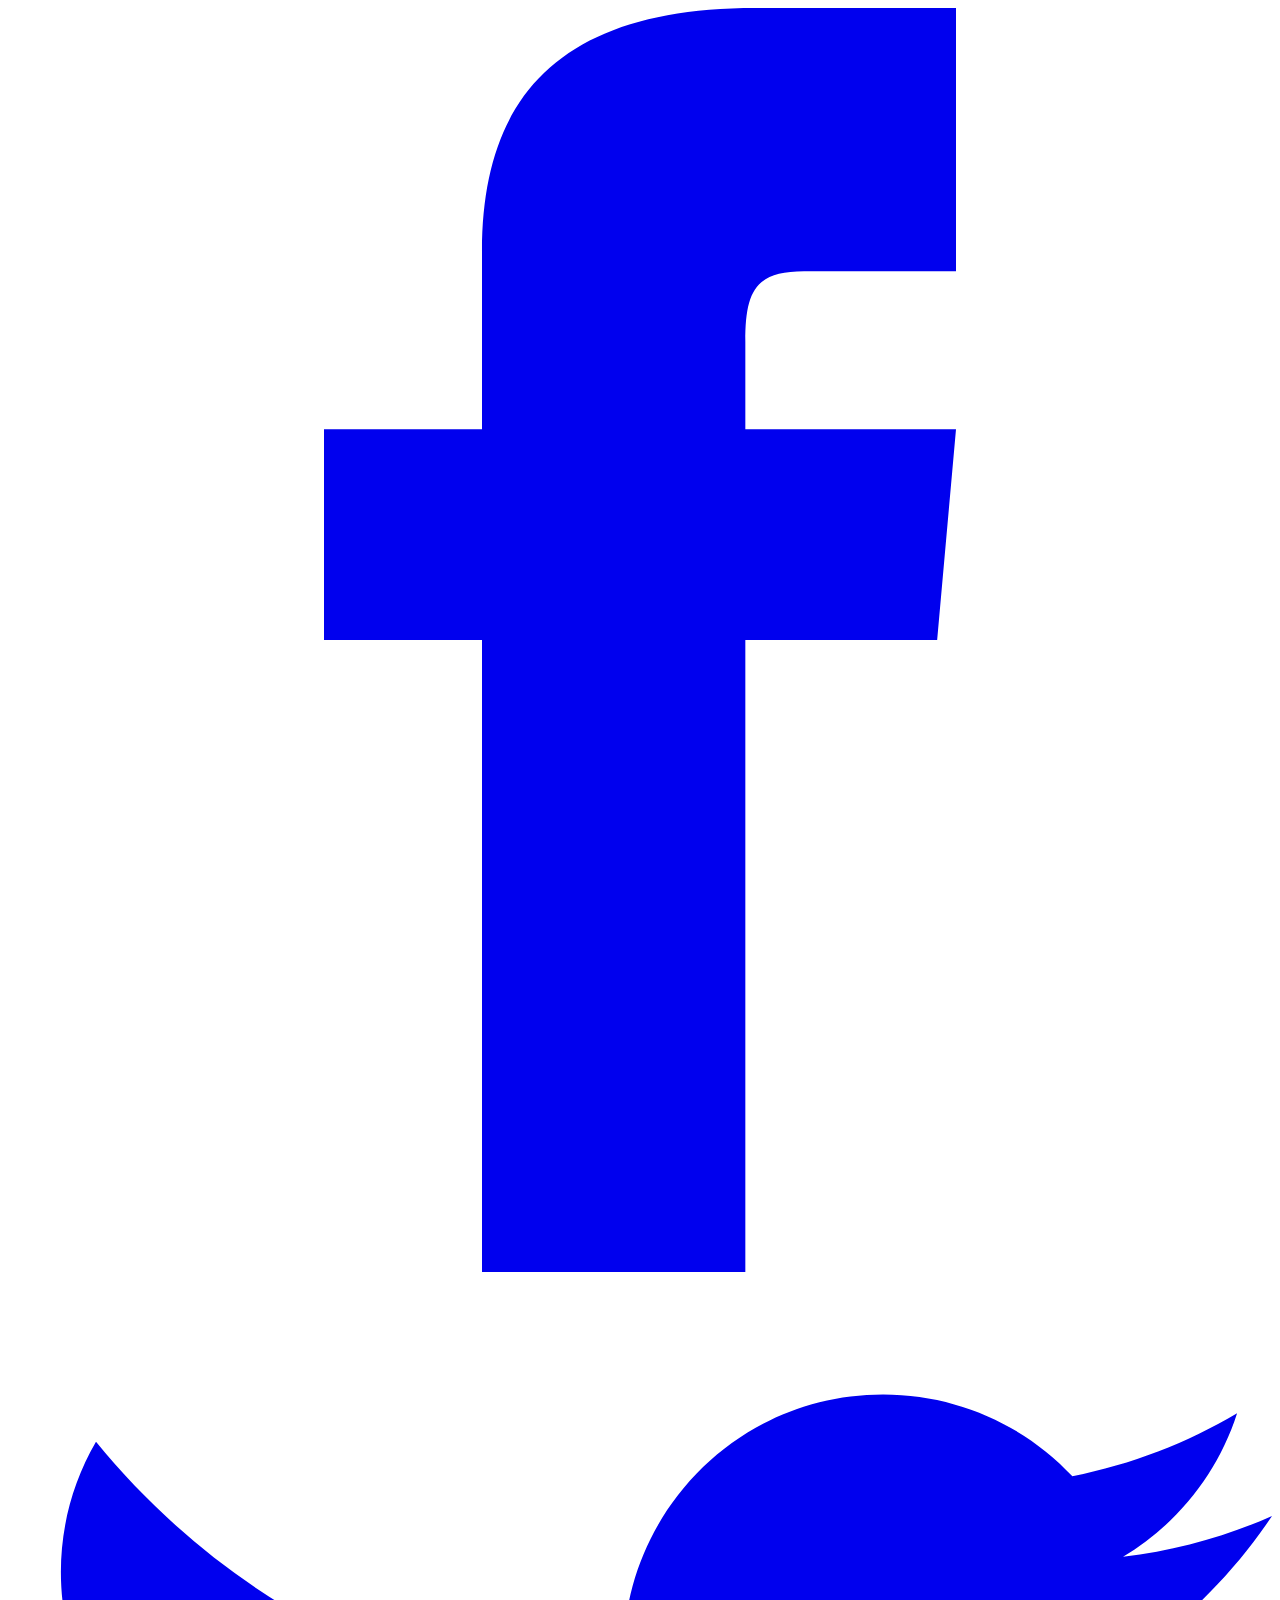
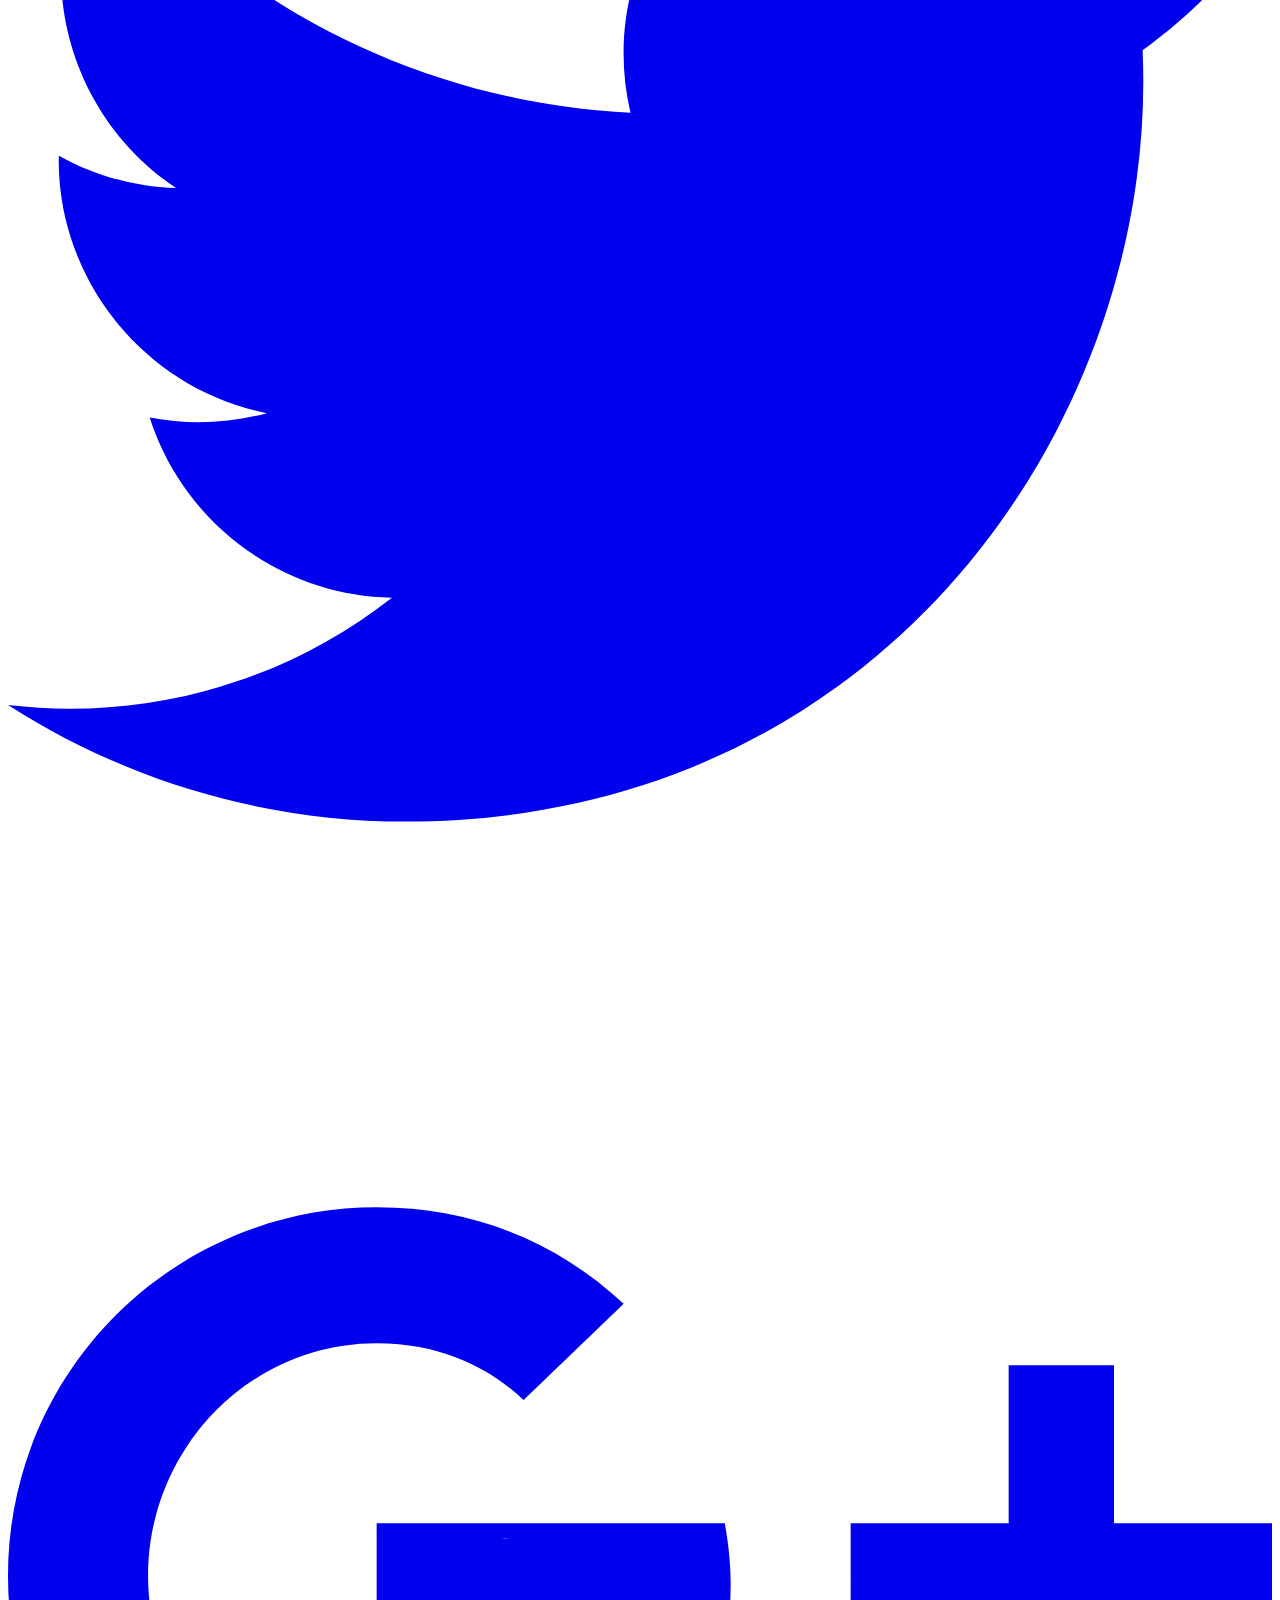
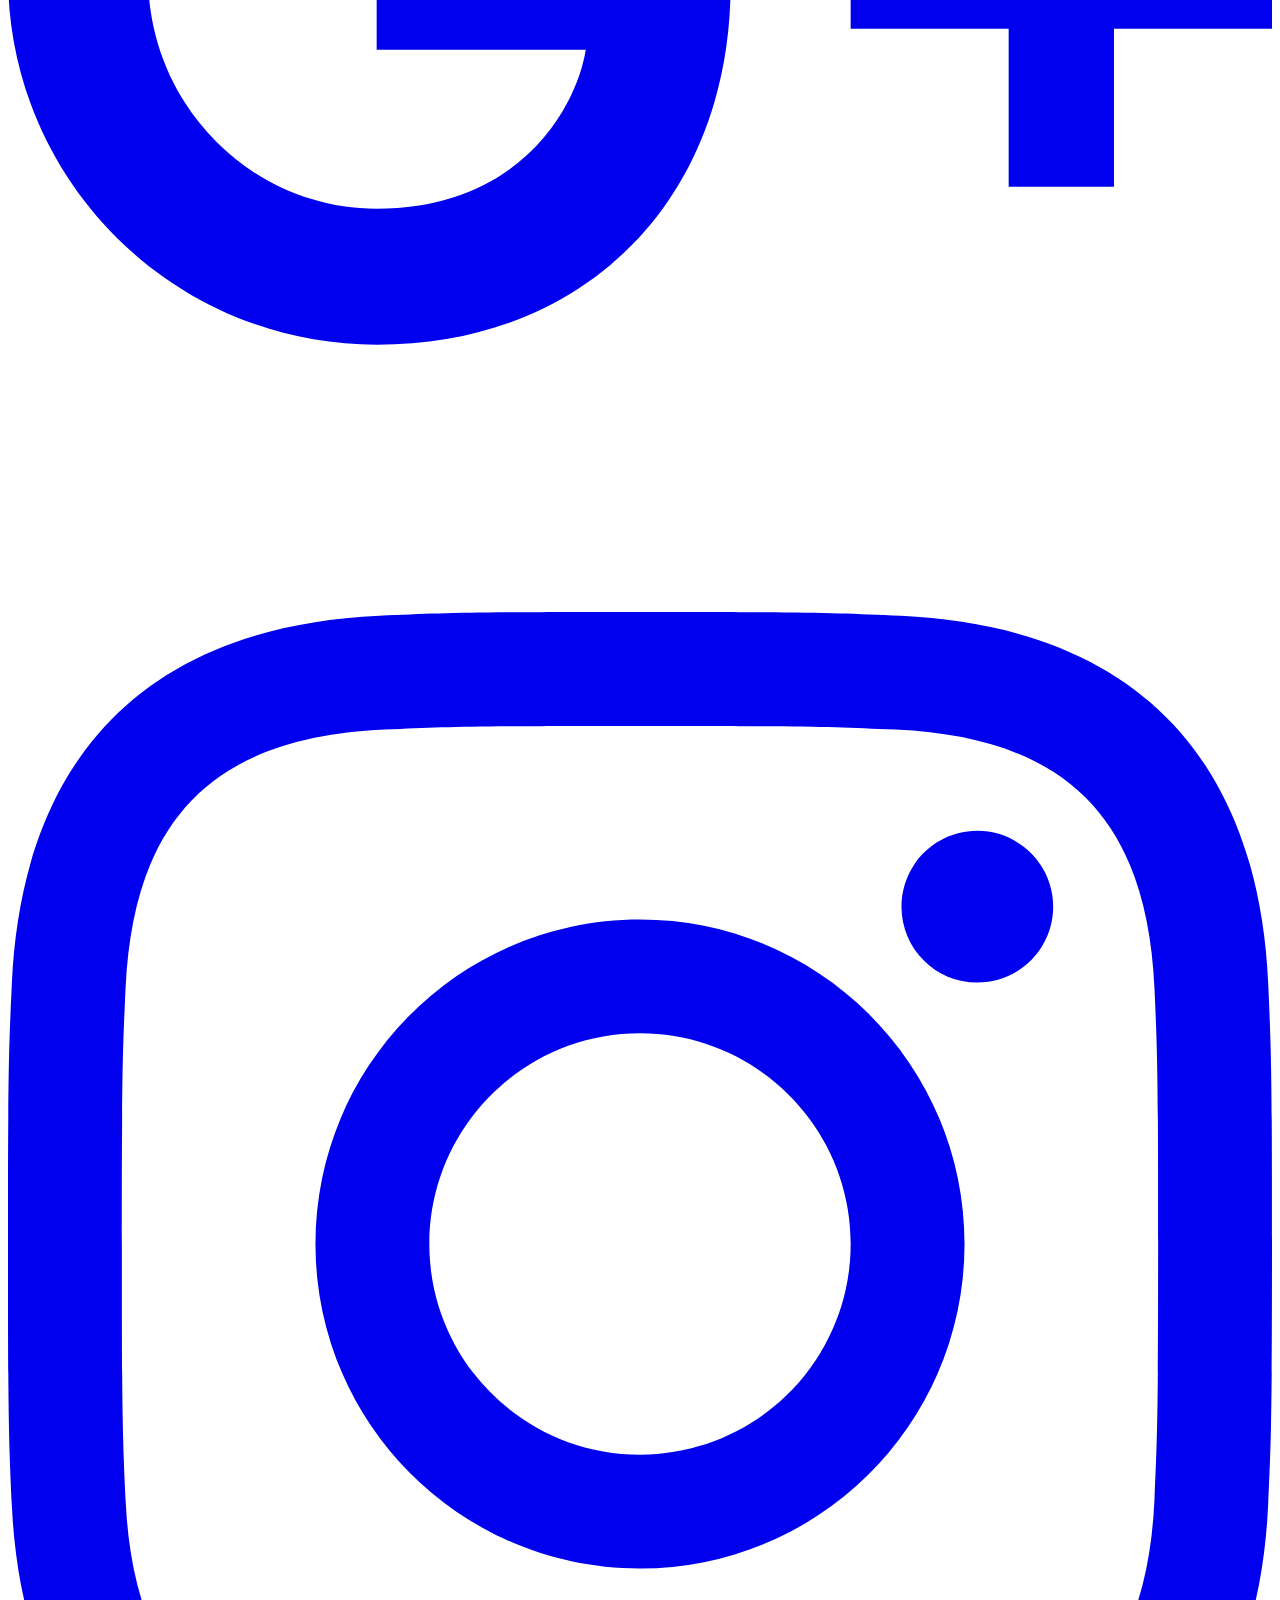
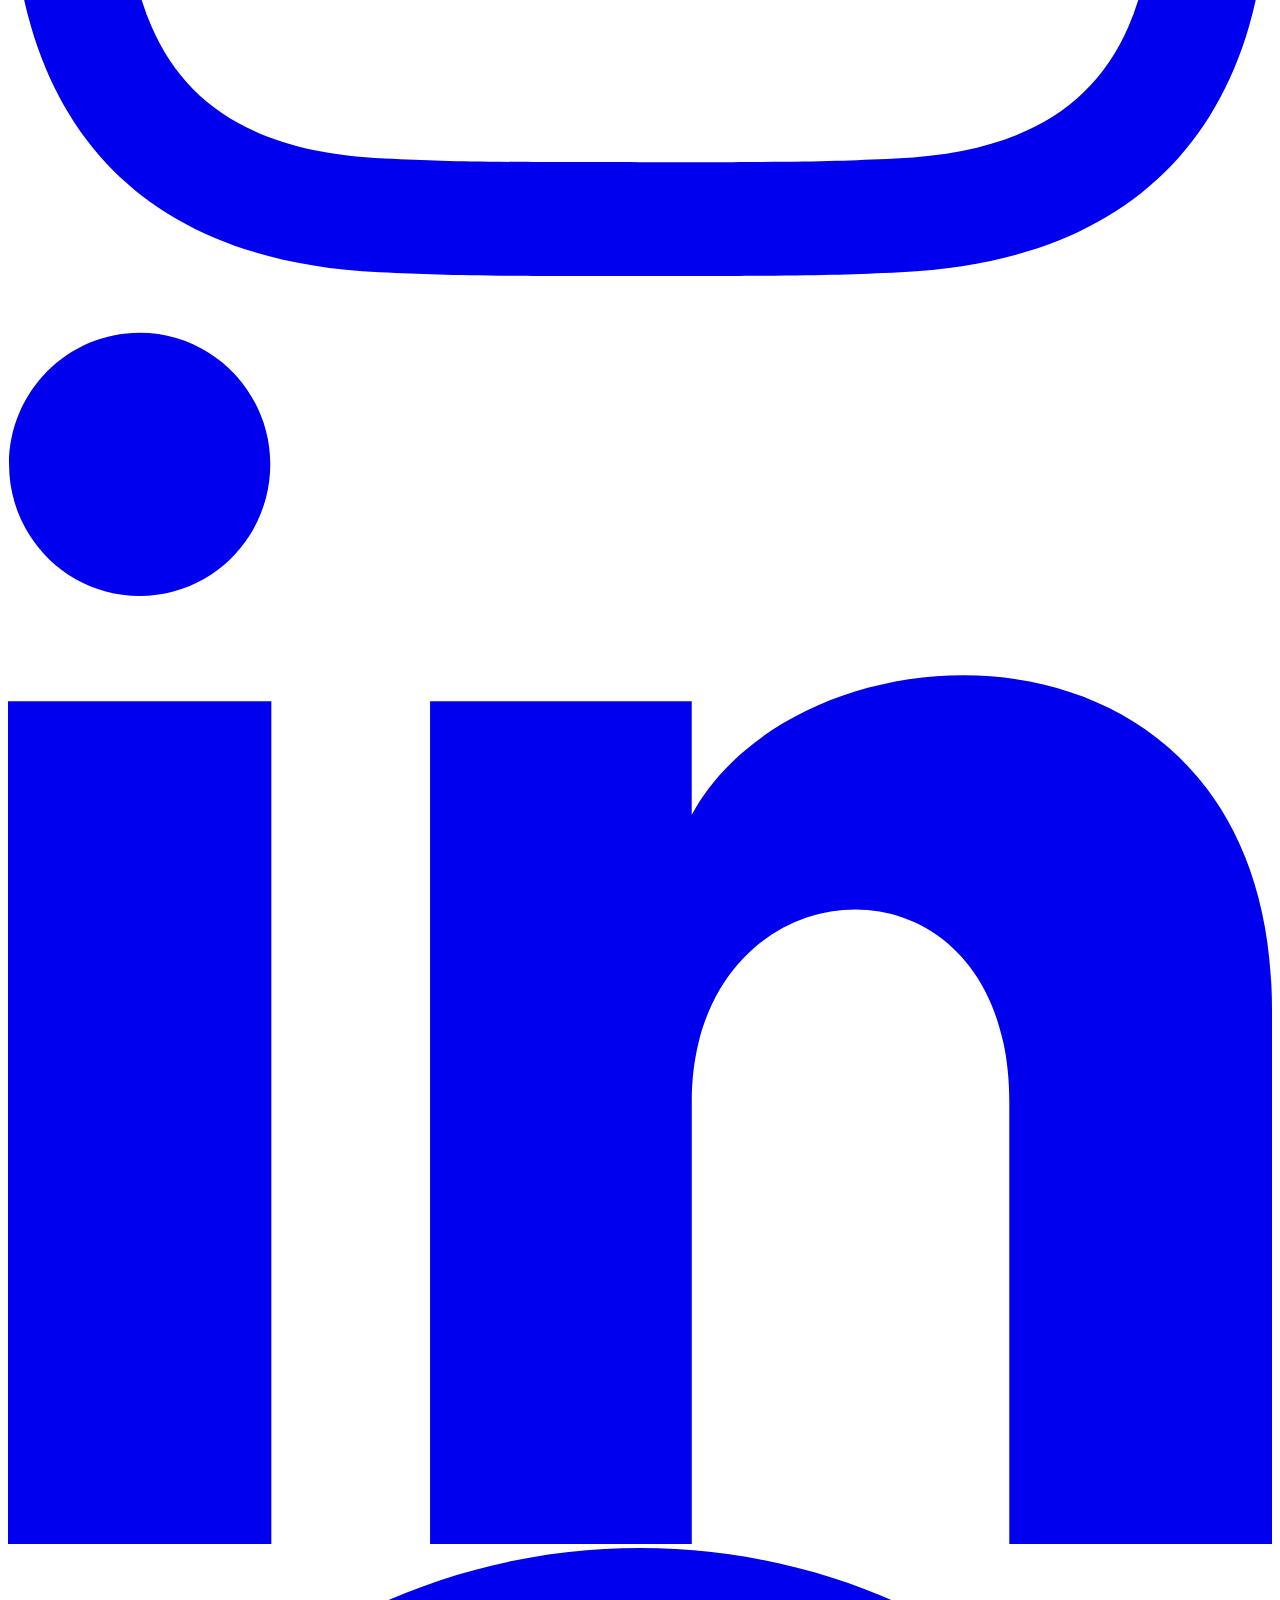
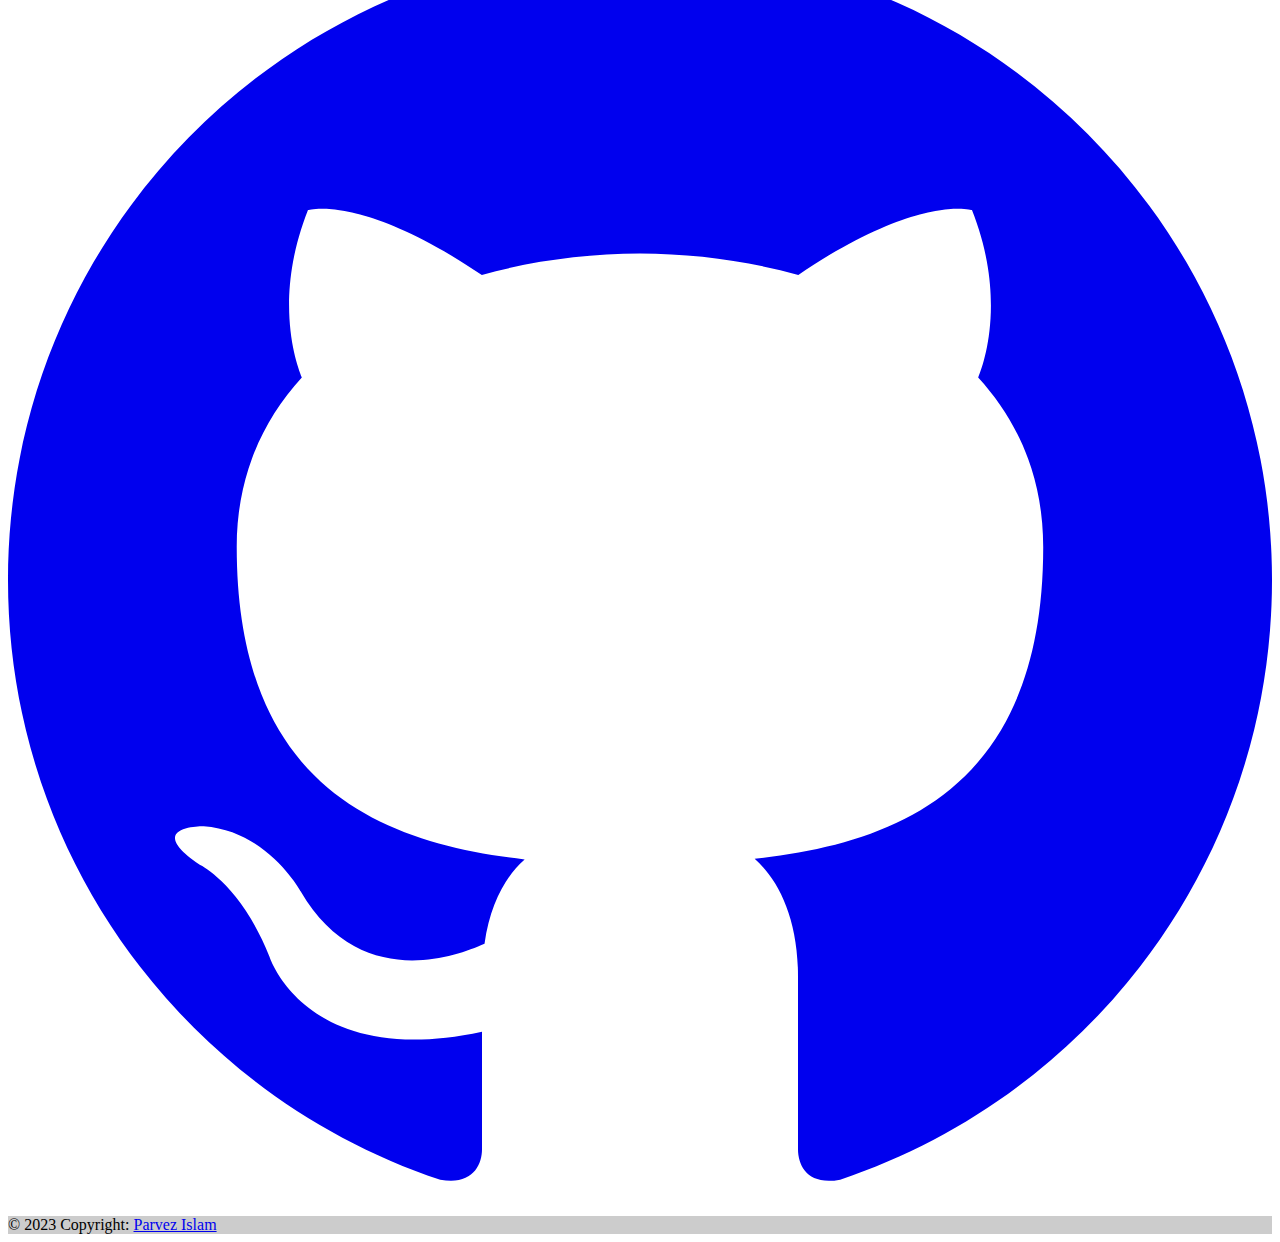
<file: templates/footer.html>
<!DOCTYPE html>
<html lang="en">
<head>
    <meta charset="UTF-8">
    <meta name="viewport" content="width=device-width, initial-scale=1.0">
    <title>Document</title>
</head>
<body>
    <!--Footer container-->
<footer
class="flex flex-col items-center bg-gray-300 text-center text-white mt-20">
<div class="container px-6 pt-6">
  <div class="mb-6 flex justify-center">
    <a
      href="#!"
      type="button"
      class="m-1 h-9 w-9 rounded-full border-2 border-white uppercase leading-normal text-white transition duration-150 ease-in-out hover:bg-black hover:bg-opacity-5 focus:outline-none focus:ring-0"
      data-te-ripple-init
      data-te-ripple-color="light">
      <svg
        xmlns="http://www.w3.org/2000/svg"
        class="mx-auto h-full w-4"
        fill="currentColor"
        viewBox="0 0 24 24">
        <path
          d="M9 8h-3v4h3v12h5v-12h3.642l.358-4h-4v-1.667c0-.955.192-1.333 1.115-1.333h2.885v-5h-3.808c-3.596 0-5.192 1.583-5.192 4.615v3.385z" />
      </svg>
    </a>

    <a
      href="#!"
      type="button"
      class="m-1 h-9 w-9 rounded-full border-2 border-white uppercase leading-normal text-white transition duration-150 ease-in-out hover:bg-black hover:bg-opacity-5 focus:outline-none focus:ring-0"
      data-te-ripple-init
      data-te-ripple-color="light">
      <svg
        xmlns="http://www.w3.org/2000/svg"
        class="mx-auto h-full w-4"
        fill="currentColor"
        viewBox="0 0 24 24">
        <path
          d="M24 4.557c-.883.392-1.832.656-2.828.775 1.017-.609 1.798-1.574 2.165-2.724-.951.564-2.005.974-3.127 1.195-.897-.957-2.178-1.555-3.594-1.555-3.179 0-5.515 2.966-4.797 6.045-4.091-.205-7.719-2.165-10.148-5.144-1.29 2.213-.669 5.108 1.523 6.574-.806-.026-1.566-.247-2.229-.616-.054 2.281 1.581 4.415 3.949 4.89-.693.188-1.452.232-2.224.084.626 1.956 2.444 3.379 4.6 3.419-2.07 1.623-4.678 2.348-7.29 2.04 2.179 1.397 4.768 2.212 7.548 2.212 9.142 0 14.307-7.721 13.995-14.646.962-.695 1.797-1.562 2.457-2.549z" />
      </svg>
    </a>

    <a
      href="#!"
      type="button"
      class="m-1 h-9 w-9 rounded-full border-2 border-white uppercase leading-normal text-white transition duration-150 ease-in-out hover:bg-black hover:bg-opacity-5 focus:outline-none focus:ring-0"
      data-te-ripple-init
      data-te-ripple-color="light">
      <svg
        xmlns="http://www.w3.org/2000/svg"
        class="mx-auto h-full w-4"
        fill="currentColor"
        viewBox="0 0 24 24">
        <path
          d="M7 11v2.4h3.97c-.16 1.029-1.2 3.02-3.97 3.02-2.39 0-4.34-1.979-4.34-4.42 0-2.44 1.95-4.42 4.34-4.42 1.36 0 2.27.58 2.79 1.08l1.9-1.83c-1.22-1.14-2.8-1.83-4.69-1.83-3.87 0-7 3.13-7 7s3.13 7 7 7c4.04 0 6.721-2.84 6.721-6.84 0-.46-.051-.81-.111-1.16h-6.61zm0 0 17 2h-3v3h-2v-3h-3v-2h3v-3h2v3h3v2z"
          fill-rule="evenodd"
          clip-rule="evenodd" />
      </svg>
    </a>

    <a
      href="#!"
      type="button"
      class="m-1 h-9 w-9 rounded-full border-2 border-white uppercase leading-normal text-white transition duration-150 ease-in-out hover:bg-black hover:bg-opacity-5 focus:outline-none focus:ring-0"
      data-te-ripple-init
      data-te-ripple-color="light">
      <svg
        xmlns="http://www.w3.org/2000/svg"
        class="mx-auto h-full w-4"
        fill="currentColor"
        viewBox="0 0 24 24">
        <path
          d="M12 2.163c3.204 0 3.584.012 4.85.07 3.252.148 4.771 1.691 4.919 4.919.058 1.265.069 1.645.069 4.849 0 3.205-.012 3.584-.069 4.849-.149 3.225-1.664 4.771-4.919 4.919-1.266.058-1.644.07-4.85.07-3.204 0-3.584-.012-4.849-.07-3.26-.149-4.771-1.699-4.919-4.92-.058-1.265-.07-1.644-.07-4.849 0-3.204.013-3.583.07-4.849.149-3.227 1.664-4.771 4.919-4.919 1.266-.057 1.645-.069 4.849-.069zm0-2.163c-3.259 0-3.667.014-4.947.072-4.358.2-6.78 2.618-6.98 6.98-.059 1.281-.073 1.689-.073 4.948 0 3.259.014 3.668.072 4.948.2 4.358 2.618 6.78 6.98 6.98 1.281.058 1.689.072 4.948.072 3.259 0 3.668-.014 4.948-.072 4.354-.2 6.782-2.618 6.979-6.98.059-1.28.073-1.689.073-4.948 0-3.259-.014-3.667-.072-4.947-.196-4.354-2.617-6.78-6.979-6.98-1.281-.059-1.69-.073-4.949-.073zm0 5.838c-3.403 0-6.162 2.759-6.162 6.162s2.759 6.163 6.162 6.163 6.162-2.759 6.162-6.163c0-3.403-2.759-6.162-6.162-6.162zm0 10.162c-2.209 0-4-1.79-4-4 0-2.209 1.791-4 4-4s4 1.791 4 4c0 2.21-1.791 4-4 4zm6.406-11.845c-.796 0-1.441.645-1.441 1.44s.645 1.44 1.441 1.44c.795 0 1.439-.645 1.439-1.44s-.644-1.44-1.439-1.44z" />
      </svg>
    </a>

    <a
      href="#!"
      type="button"
      class="m-1 h-9 w-9 rounded-full border-2 border-white uppercase leading-normal text-white transition duration-150 ease-in-out hover:bg-black hover:bg-opacity-5 focus:outline-none focus:ring-0"
      data-te-ripple-init
      data-te-ripple-color="light">
      <svg
        xmlns="http://www.w3.org/2000/svg"
        class="mx-auto h-full w-4"
        fill="currentColor"
        viewBox="0 0 24 24">
        <path
          d="M4.98 3.5c0 1.381-1.11 2.5-2.48 2.5s-2.48-1.119-2.48-2.5c0-1.38 1.11-2.5 2.48-2.5s2.48 1.12 2.48 2.5zm.02 4.5h-5v16h5v-16zm7.982 0h-4.968v16h4.969v-8.399c0-4.67 6.029-5.052 6.029 0v8.399h4.988v-10.131c0-7.88-8.922-7.593-11.018-3.714v-2.155z" />
      </svg>
    </a>

    <a
      href="#!"
      type="button"
      class="m-1 h-9 w-9 rounded-full border-2 border-white uppercase leading-normal text-white transition duration-150 ease-in-out hover:bg-black hover:bg-opacity-5 focus:outline-none focus:ring-0"
      data-te-ripple-init
      data-te-ripple-color="light">
      <svg
        xmlns="http://www.w3.org/2000/svg"
        class="mx-auto h-full w-4"
        fill="currentColor"
        viewBox="0 0 24 24">
        <path
          d="M12 0c-6.626 0-12 5.373-12 12 0 5.302 3.438 9.8 8.207 11.387.599.111.793-.261.793-.577v-2.234c-3.338.726-4.033-1.416-4.033-1.416-.546-1.387-1.333-1.756-1.333-1.756-1.089-.745.083-.729.083-.729 1.205.084 1.839 1.237 1.839 1.237 1.07 1.834 2.807 1.304 3.492.997.107-.775.418-1.305.762-1.604-2.665-.305-5.467-1.334-5.467-5.931 0-1.311.469-2.381 1.236-3.221-.124-.303-.535-1.524.117-3.176 0 0 1.008-.322 3.301 1.23.957-.266 1.983-.399 3.003-.404 1.02.005 2.047.138 3.006.404 2.291-1.552 3.297-1.23 3.297-1.23.653 1.653.242 2.874.118 3.176.77.84 1.235 1.911 1.235 3.221 0 4.609-2.807 5.624-5.479 5.921.43.372.823 1.102.823 2.222v3.293c0 .319.192.694.801.576 4.765-1.589 8.199-6.086 8.199-11.386 0-6.627-5.373-12-12-12z" />
      </svg>
    </a>
  </div>
</div>

<!--Copyright section-->
<div
  class="w-full p-4 text-center"
  style="background-color: rgba(0, 0, 0, 0.2)">
  © 2023 Copyright:
  <a class="text-whitehite" href="https://tailwind-elements.com/"
    >Parvez Islam</a
  >
</div>
</footer>
</body>
</html>
</file>
